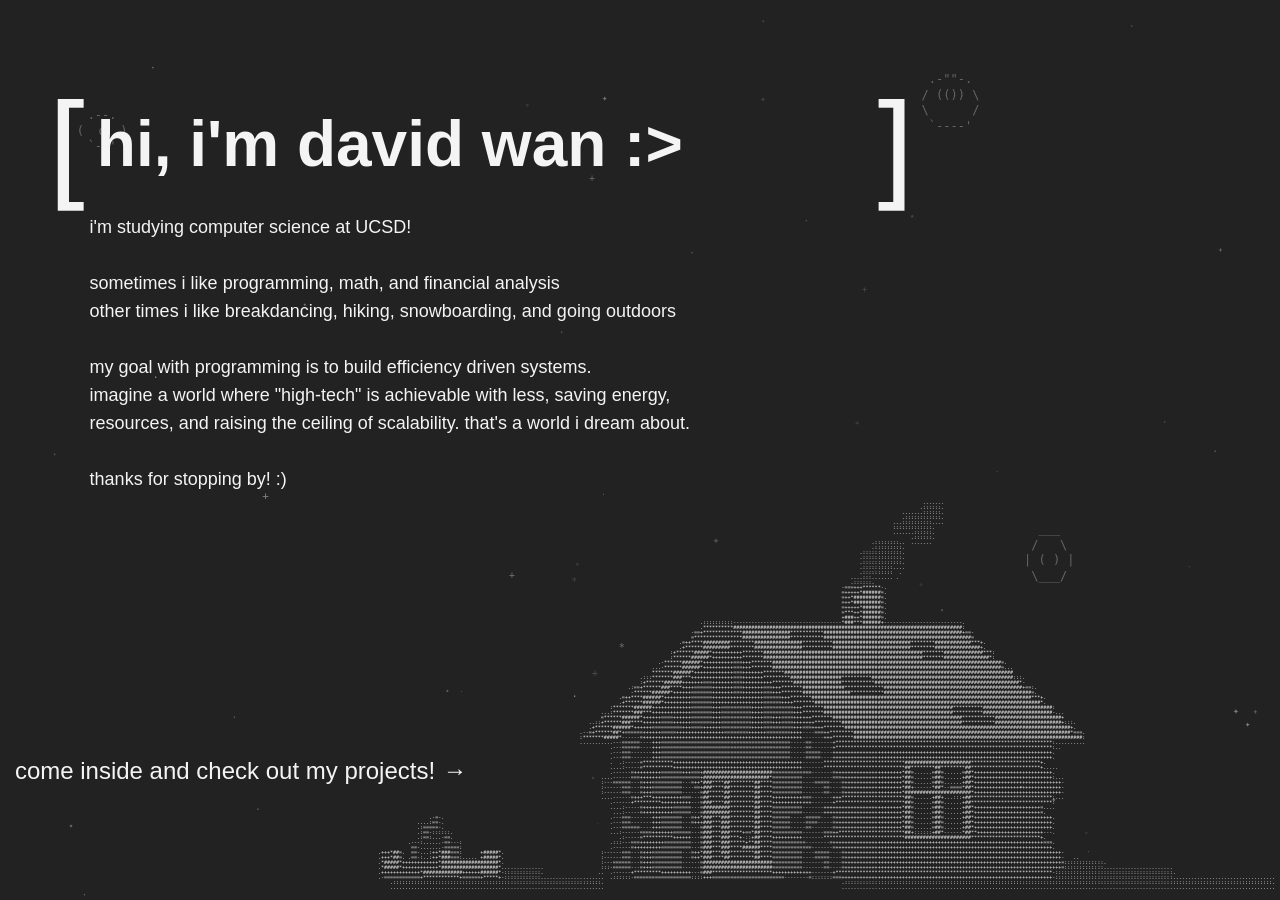
<file: index.html>
<!DOCTYPE html>
<html lang="en">
  <head>
    <meta charset="UTF-8" />
    <meta name="viewport" content="width=device-width, initial-scale=1.0" />
    <title>david's portfolio</title>
    <link rel="stylesheet" href="styles.css" />
    <link rel="icon" type="image/x-icon" href="assets/favicon.ico" />
  </head>
  <body>
    <div class="snap-container">
        <div class="page-container snap-child open" id="page">
            <div id="starfield" aria-hidden="true"></div>
            <div class="intro-box">
                <div class="brackets">
                    <pre>[          ]</pre>
                </div>
                <div class="text-box">
                    <h1 style="margin-bottom: 5%">hi, i'm david wan :></h1>
                <p class="intro-text">
                    i'm studying computer science at UCSD!<br /><br />
                    sometimes i like programming, math, and financial analysis<br />
                    other times i like breakdancing, hiking, snowboarding, and going outdoors<br /><br />
                    my goal with programming is to build efficiency driven systems.<br/>
                    imagine a world where "high-tech" is achievable with less, saving energy,<br/>
                    resources, and raising the ceiling of scalability. that's a world i dream about.<br/><br/>
                    thanks for stopping by! :)
                </p>
                </div>
            </div>
            <div class="intro-box-2">
                <div class="text-box">
                    <h1 style="margin-bottom: 3%; text-align: left;">stuff i've worked on</h1>
                    <!-- change text later -->
                    <div class="options-layout">
                        <div class="option-list">
                            <h2>projects / awards</h2>
                            <span class="option-item" data-option="0">inVISION</span>
                            <span class="option-item" data-option="1">Silent Speech</span>
                            <span class="option-item" data-option="2">TIDAL-WAVE</span>
                            <span class="option-item" data-option="3">[more projects]</span>
                            <h2>experience</h2>
                            <span class="option-item" data-option="4">CSES Dev - Full-Stack Developer</span>
                            <span class="option-item" data-option="5">TQT - Quantitative Developer</span>
                            <span class="option-item" data-option="6">AYLUS SFV - Project Manager</span>
                        </div>
                        <div class="option-content-area">
                            <div class="option-panel" data-panel="0">
                                <p class="quote-text"><i>"Bringing dreams into reality."</i></p>
                                <p class="intro-text">
                                    Creativity shouldn't be limited by hardware. Most modern
                                    rendering systems are designed for professionals and require strong GPUs. inVISION solves both of
                                    these problems, allowing any individual to run low-cost renders of any object in 3D. With a single
                                    photo of an object, inVISION generates a 3D mesh of the object and then displays
                                    it in a lightweight 3D renderer that the user can interact with through gesture controls.<br><br>
                                    Results: DiamondHacks 2026 | CSE: Best Interactive AI Track Winner<br><br>
                                    Skills: Python, PyGame, NumPy, TripoSR, MediaPipe, OpenCV
                                </p>
                                <p class="quote-text">Links — <a href="https://github.com/MICH3LL3D/inVISION/" target="_blank" rel="noopener noreferrer">Github</a> | <a href="https://devpost.com/software/invision-5egbth" target="_blank" rel="noopener noreferrer">Devpost</a> | <a href="https://www.youtube.com/watch?v=vs62IsC1F2U" target="_blank" rel="noopener noreferrer">Demo Video</a></p>
                            </div>
                            <div class="option-panel" data-panel="1">
                                <p class="quote-text"><i>"Can you see the concept?"</i></p>
                                <p class="intro-text">
                                    Audio transcription is unreliable — what if we back it with low-cost video transcription?
                                    Modern lip-reading systems are largely impractical for this use case due to the scale of the
                                    infrastructure, but Silent Speech solves this by simplifying the predict with facial landmarks.
                                    Silent Speech is a real-time lip-reader that detects spoken words from video alone
                                    using MediaPipe facial landmarks, a simple CNN, and a GRU Recurrent Neural Network.<br><br>
                                    Results: SanD Hacks 2026 | Best Overall Hack Winner<br><br>
                                    Skills: Python, PyTorch, MediaPipe, OpenCV
                                </p>
                                <p class="quote-text">Links — <a href="https://github.com/davdwan21/Silent-Speech" target="_blank" rel="noopener noreferrer">Github</a> | <a href="https://devpost.com/software/silent-speech-lip-reading" target="_blank" rel="noopener noreferrer">Devpost</a> | <a href="https://www.youtube.com/watch?v=qmZ1zTPY3Lc" target="_blank" rel="noopener noreferrer">Demo Video</a></p>
                            </div>
                            <div class="option-panel" data-panel="2">
                                <p class="quote-text"><i>"Predicting the future for the ocean's sake"</i></p>
                                <p class="intro-text">
                                    Government policy can have unpredictable effects on the environment, so we fixed
                                    this by simulating the effects of policy actions on the environment.  TIDAL-WAVE is a Python-based ecosystem
                                    simulation project for the Southern California coastal environment. The simulator combines
                                    a policy parser, a rule-based ecosystem engine, and agent-style species behavior to model how
                                    environmental actions affect the California Current system.<br><br>
                                    Results: DataHacks 2026 | Best Use of NVIDIA Brev | Data Analytics Track 3rd Place<br><br>
                                    Skills: Python, Docker, NVIDIA Brev, AWS, TypeScript, React
                                </p>
                                <p class="quote-text">Links — <a href="https://github.com/davdwan21/TIDAL-WAVE" target="_blank" rel="noopener noreferrer">Github</a> | <a href="https://devpost.com/software/tidal-wave-ump7f9" target="_blank" rel="noopener noreferrer">Devpost</a> | <a href="https://www.youtube.com/watch?v=mZ6dShf_gKQ" target="_blank" rel="noopener noreferrer">Demo Video</a></p>
                            </div>
                            <div class="option-panel" data-panel="3">
                                <p class="quote-text"><a href="https://github.com/xjason321/Infect-ID">Infect-ID</a></p>
                                <p class="intro-text">
                                    A web app built for the general public - teachers, employers, doctors, etc. -
                                    to visualize an infection in a network of patients. Built with an algorithm prototype
                                    to find patient zero.<br><br>
                                    Results: Congressional App Challenge 2023 | CA-26 District Winner<br><br>
                                    Skills: Python, HTML/CSS, JavaScript
                                </p>
                                <p class="quote-text"><a href="https://github.com/davdwan21/AHME-OS">AHME-OS</a></p>
                                <p class="intro-text">
                                    AHME-OS is a React Native daily logging app that keeps track of experiences and memories for you to look back on.<br><br>
                                    Skills: React Native, TypeScript, Expo
                                </p>
                            </div>
                            <div class="option-panel" data-panel="4">
                                <p class="quote-text">CSES DEV | Sep. '25 — Present</p>
                                <p class="intro-text">
                                    Developing a full-stack inventory management system (React, Next.js, MongoDB) for the UCSD Cognitive Science Department<br><br>
                                    Implementing RESTful APIs for inventory listings and role-based access control (RBAC)<br><br>
                                    Collaborating in a 7-person team using Git and code reviews
                                </p>
                                
                            </div>
                            <div class="option-panel" data-panel="5">
                                <p class="quote-text">TQT | Apr. '25 — Present</p>
                                <p class="intro-text">
                                    Built an end-to-end NLP pipeline ingesting earnings call transcripts from SEC EDGAR and Seeking Alpha, applying FinBERT sentiment scoring across prepared remarks and Q\&A sections<br><br>
                                    Engineered a multi-factor feature set — QoQ sentiment drift, sector deviation, uncertainty index, readability, and talk ratio — across a structured panel dataset<br><br>
                                    Backtested signal predictivity via abnormal returns, Sharpe ratio, quintile spreads, and SUE-controlled regressions
                                </p>                            </div>
                            <div class="option-panel" data-panel="6">
                                <p class="quote-text">AYLUS SFV | Aug. '22 — May '25</p>
                                <p class="intro-text">
                                    Planned volunteer events amounting to a collective 400+ hours of community service across around 50 volunteers<br><br>
                                    Handled club communication between school officials and external organizations</p>
                            </div>
                        </div>
                    </div>
                </div>
            </div>
            <div class="ascii-box-2">
                <pre class="ascii-2" id="ascii-art-2"></pre>
            </div>
            <div class="back-arrow" id="back-arrow">back &#x2190;</div>
            <div class="next-arrow" id="next-arrow">come have a cup of tea with me &#x2192;</div>
            <div class="intro-box-3">
                <div class="text-box">
                    <h1 style="margin-bottom: 5%; text-align: left;">a little about me</h1>
                    <div class="options-layout">
                        <div class="option-list">
                            <h2>find me</h2>
                            <span class="option-item-p3" data-option-p3="0">github</span>
                            <span class="option-item-p3" data-option-p3="1">linkedin</span>
                            <span class="option-item-p3" data-option-p3="2">resume</span>
                        </div>
                        <div class="option-content-area">
                            <div class="option-panel-p3" data-panel-p3="0">
                                <p class="quote-text">check out my stuff on github :)</p>
                                <p class="intro-text"><a href="https://github.com/davdwan21">GitHub</a></p>
                            </div>
                            <div class="option-panel-p3" data-panel-p3="1">
                                <p class="quote-text">add me on linkedin i want connections please please please</p>
                                <p class="intro-text"><a href="https://linkedin.com/in/davdwan21">Linkedin</a></p>
                            </div>
                            <div class="option-panel-p3" data-panel-p3="2">
                                <p class="quote-text">my resume, keep in touch!</p>
                                <p class="intro-text"><a href="https://drive.google.com/file/d/1vf3LOOeEQjEywVM61wy54IMwlGQF9y3B/view?usp=sharing">Resume</a></p>
                            </div>
                        </div>
                    </div>
                </div>
            </div>
            <div class="ascii-box-3">
                <pre class="ascii-3" id="ascii-art-3"></pre>
            </div>
            <div class="ascii-box">
                <div class="arrow-prompt">
                    <p class="prompt-text">
                        come inside and check out my projects!
                        <span class="arrow">&#x2192;</span>
                    </p>
                </div>
                <pre class="ascii" id="ascii-art-1"></pre>
            </div>
        </div>
    <script src="script.js"></script>
</html>
</file>
<file: styles.css>
html {
  scroll-behavior: smooth;
  font-size: 16px;
}

body {
  margin: 0;
  padding: 0;
}

.page-container {
  height: 100vh;
  width: 100vw;
  display: flex;
  flex-direction: column;
  justify-content: center;
  align-items: center;
  background-color: #222;
  color: #f4f4f4;
  text-align: center;
  position: relative;
}

#starfield {
  position: absolute;
  inset: 0;
  overflow: hidden;
  z-index: 0;
  pointer-events: none;
}

.ascii-box {
  position: absolute;
  bottom: 5px;
  right: 5px;
  margin: 0;
  padding: 0;
  line-height: 1;
  font-family: monospace;
  animation: slideInRight 1s cubic-bezier(0.22, 1, 0.36, 1) forwards;
  cursor: pointer;
}

.ascii {
  font-size: 5px;
}

.intro-text {
  font-size: 18px;
  line-height: 1.75rem;
}

.quote-text {
  font-size: 24px !important;
}

a {
  color: white;
  text-decoration: underline;
}

.intro-box {
  position: absolute;
  top: 7%;
  left: 7%;
  margin: 0;
  padding: 0;
  line-height: 1.2;
  font-family: monospace;
  z-index: 1;
  animation: slideInLeft 1s cubic-bezier(0.22, 1, 0.36, 1) forwards;
}

.arrow-prompt {
  position: absolute;
  left: -40%;
  top: 60%;
}

.prompt-text {
  display: flex;
  align-items: center;
  margin: 10;
  gap: 8px;
  font-size: 1.5rem;
}

.arrow-prompt .arrow {
  display: block;
  font-size: 1.5rem;
  animation: bounce 3.5s infinite;
}

@keyframes bounce {
  0%,
  100% {
    transform: translateX(0);
  }
  50% {
    transform: translateX(15px);
  }
}

@keyframes slideInLeft {
  from {
    transform: translateX(-100%);
    opacity: 0;
  }
  to {
    transform: translateX(0);
    opacity: 1;
  }
}

@keyframes slideOutLeft {
  from {
    transform: translateX(0);
    opacity: 1;
  }
  to {
    transform: translateX(-100%);
    opacity: 0;
  }
}

@keyframes slideInRight {
  from {
    transform: translateX(100%);
    opacity: 0;
  }
  to {
    transform: translateX(0);
    opacity: 1;
  }
}

@keyframes slideOutRight {
  from {
    transform: translateX(0);
    opacity: 1;
  }
  to {
    transform: translateX(100%);
    opacity: 0;
  }
}

.slide-out-left {
  animation: slideOutLeft 1s cubic-bezier(0.22, 1, 0.36, 1) forwards !important;
}

.slide-out-right {
  animation: slideOutRight 1s cubic-bezier(0.22, 1, 0.36, 1) forwards !important;
  pointer-events: none;
}

.intro-box-2 {
  position: absolute;
  top: 3%;
  left: 5%;
  right: 5%;
  bottom: 8%;
  margin: 0;
  padding: 0;
  line-height: 1.2;
  font-family: monospace;
  z-index: 1;
  opacity: 0;
  transform: translateX(-100%);
  pointer-events: none;
  display: flex;
  flex-direction: column;
}

.intro-box-2.slide-in {
  animation: slideInLeft 1s cubic-bezier(0.22, 1, 0.36, 1) forwards;
  pointer-events: auto;
}

.intro-box-2 .text-box {
  display: flex;
  flex-direction: column;
  height: 100%;
}

.ascii-box-2 {
  position: absolute;
  bottom: 5px;
  right: 5px;
  margin: 0;
  padding: 0;
  line-height: 1;
  font-family: monospace;
  opacity: 0;
  transform: translate(100%, 100%);
  pointer-events: none;
}

.ascii-2 {
  font-size: 3px;
  color: #f4f4f4;
}

.ascii-box-2.slide-in {
  animation: slideInBottomRight 1s cubic-bezier(0.22, 1, 0.36, 1) forwards;
}

@keyframes slideInBottomRight {
  from {
    transform: translate(100%, 100%);
    opacity: 0;
  }
  to {
    transform: translate(0, 0);
    opacity: 1;
  }
}

.brackets {
  position: absolute;
  font-size: 125px;
  left: -10%;
  top: -25%;
  animation: bracketBounce 5s ease-in-out infinite;
}

@keyframes bracketBounce {
  0% {
    transform: translateX(-0.02%);
    transform: scale(1.03);
  }
  50% {
    transform: translateX(0);
    transform: scale(1);
  }
  100% {
    transform: translateX(-0.02%);
    transform: scale(1.03);
  }
}

.text-box {
  position: relative;
  z-index: 4;
}

h1 {
  font-size: 4rem;
  margin-bottom: 1rem;
  font-family: Verdana, sans-serif;
}

h2 {
  font-size: 2rem;
  margin-bottom: 1rem;
  font-family: monospace;
  margin-top: 1rem;
}

h3 {
  font-size: 1.25rem;
  font-family: Verdana, sans-serif;
  font-weight: normal;
  line-height: 135%;
}

p {
  font-family: Verdana, sans-serif;
  text-align: left;
}

.back-arrow {
  position: absolute;
  bottom: 20px;
  left: 20px;
  font-size: 1.5rem;
  font-family: monospace;
  color: #f4f4f4;
  cursor: pointer;
  opacity: 0;
  transform: translateX(-100%);
  pointer-events: none;
  z-index: 10;
  user-select: none;
}

.back-arrow.slide-in {
  animation: slideInBackArrow 1s cubic-bezier(0.22, 1, 0.36, 1) forwards;
  pointer-events: auto;
}

.back-arrow.slide-out {
  animation: slideOutBackArrow 1s cubic-bezier(0.22, 1, 0.36, 1) forwards;
  pointer-events: none;
}

@keyframes slideInBackArrow {
  from {
    transform: translateX(-100%);
    opacity: 0;
  }
  to {
    transform: translateX(0);
    opacity: 1;
  }
}

@keyframes slideOutBackArrow {
  from {
    transform: translateX(0);
    opacity: 1;
  }
  to {
    transform: translateX(-100%);
    opacity: 0;
  }
}

.back-arrow.visible {
  opacity: 1;
  transform: translateX(0);
  pointer-events: auto;
}

.back-arrow.visible:hover {
  animation: bounceLeft 1s infinite;
}

@keyframes bounceLeft {
  0%,
  100% {
    transform: translateX(0);
  }
  50% {
    transform: translateX(-8px);
  }
}

.slide-out-bottom-right {
  animation: slideOutBottomRight 1s cubic-bezier(0.22, 1, 0.36, 1) forwards !important;
  pointer-events: none;
}

@keyframes slideOutBottomRight {
  from {
    transform: translate(0, 0);
    opacity: 1;
  }
  to {
    transform: translate(100%, 100%);
    opacity: 0;
  }
}

.slide-in-left {
  animation: slideInLeft 1s cubic-bezier(0.22, 1, 0.36, 1) forwards !important;
}

.slide-in-right {
  animation: slideInRight 1s cubic-bezier(0.22, 1, 0.36, 1) forwards !important;
}

.next-arrow {
  position: absolute;
  bottom: 35%;
  right: 20px;
  font-size: 1.5rem;
  font-family: monospace;
  color: #f4f4f4;
  cursor: pointer;
  opacity: 0;
  transform: translateX(100%);
  pointer-events: none;
  z-index: 10;
  user-select: none;
}

.next-arrow.slide-in {
  animation: slideInNextArrow 1s cubic-bezier(0.22, 1, 0.36, 1) forwards;
  pointer-events: auto;
}

.next-arrow.slide-out {
  animation: slideOutNextArrow 1s cubic-bezier(0.22, 1, 0.36, 1) forwards;
  pointer-events: none;
}

@keyframes slideInNextArrow {
  from {
    transform: translateX(100%);
    opacity: 0;
  }
  to {
    transform: translateX(0);
    opacity: 1;
  }
}

@keyframes slideOutNextArrow {
  from {
    transform: translateX(0);
    opacity: 1;
  }
  to {
    transform: translateX(100%);
    opacity: 0;
  }
}

.next-arrow.visible {
  opacity: 1;
  transform: translateX(0);
  pointer-events: auto;
}

.next-arrow.visible:hover {
  animation: bounceRight 1s infinite;
}

@keyframes bounceRight {
  0%,
  100% {
    transform: translateX(0);
  }
  50% {
    transform: translateX(8px);
  }
}

.intro-box-3 {
  position: absolute;
  top: 3%;
  left: 5%;
  right: 5%;
  bottom: 8%;
  margin: 0;
  padding: 0;
  line-height: 1.2;
  font-family: monospace;
  z-index: 1;
  opacity: 0;
  transform: translateX(-100%);
  pointer-events: none;
  display: flex;
  flex-direction: column;
}

.intro-box-3 .text-box {
  display: flex;
  flex-direction: column;
  height: 100%;
}

.intro-box-3.slide-in {
  animation: slideInLeft 1s cubic-bezier(0.22, 1, 0.36, 1) forwards;
  pointer-events: auto;
}

.ascii-box-3 {
  position: absolute;
  bottom: 5px;
  right: 5px;
  margin: 0;
  padding: 0;
  z-index: 1;
  opacity: 0;
  transform: translate(100%, 100%);
}

.ascii-3 {
  font-size: 3px;
  color: #f4f4f4;
}

.ascii-box-3.slide-in {
  animation: slideInBottomRight 1s cubic-bezier(0.22, 1, 0.36, 1) forwards;
}

.options-layout {
  display: flex;
  flex-direction: row;
  gap: 4rem;
  align-items: stretch;
  flex: 1;
  overflow: hidden;
}

.option-list {
  display: flex;
  flex-direction: column;
  justify-content: flex-start;
  gap: 2rem;
  min-width: 200px;
  align-self: flex-start;
  margin-top: -1rem;
  text-align: left;
}

.option-item {
  font-family: monospace;
  font-size: 1.4rem;
  cursor: pointer;
  color: #f4f4f4;
  opacity: 0.4;
  transition: opacity 0.2s;
  user-select: none;
}

.option-item:hover {
  opacity: 0.8;
}

.option-item.active {
  opacity: 1;
}

.option-content-area {
  position: relative;
  flex: 1;
  overflow: hidden;
}

.option-panel {
  position: absolute;
  top: -2.5%;
  left: 0;
  width: 550px;
  height: 100%;
  opacity: 0;
  transform: translateX(60px);
  pointer-events: none;
  transition: transform 0.45s cubic-bezier(0.22, 1, 0.36, 1), opacity 0.35s ease;
  overflow-y: auto;
}

.option-panel.panel-active {
  opacity: 1;
  transform: translateX(0);
  pointer-events: auto;
}

.option-panel.panel-exiting {
  opacity: 0;
  transform: translateX(-40px);
  pointer-events: none;
}

.snap-container {
  height: 100vh;
  overflow-y: scroll;
  scroll-snap-type: y proximity;
  scroll-behavior: smooth;
}

.snap-child {
  scroll-snap-align: center;
}

.option-item-p3 {
  font-family: monospace;
  font-size: 1.4rem;
  cursor: pointer;
  color: #f4f4f4;
  opacity: 0.4;
  transition: opacity 0.2s;
  user-select: none;
}

.option-item-p3:hover {
  opacity: 0.8;
}

.option-item-p3.active {
  opacity: 1;
}

.option-panel-p3 {
  position: absolute;
  top: 0;
  left: 0;
  width: 100%;
  height: 100%;
  opacity: 0;
  transform: translateX(60px);
  pointer-events: none;
  transition: transform 0.45s cubic-bezier(0.22, 1, 0.36, 1), opacity 0.35s ease;
  overflow-y: auto;
}

.option-panel-p3.panel-active {
  opacity: 1;
  transform: translateX(0);
  pointer-events: auto;
}

.option-panel-p3.panel-exiting {
  opacity: 0;
  transform: translateX(-40px);
  pointer-events: none;
}
</file>
